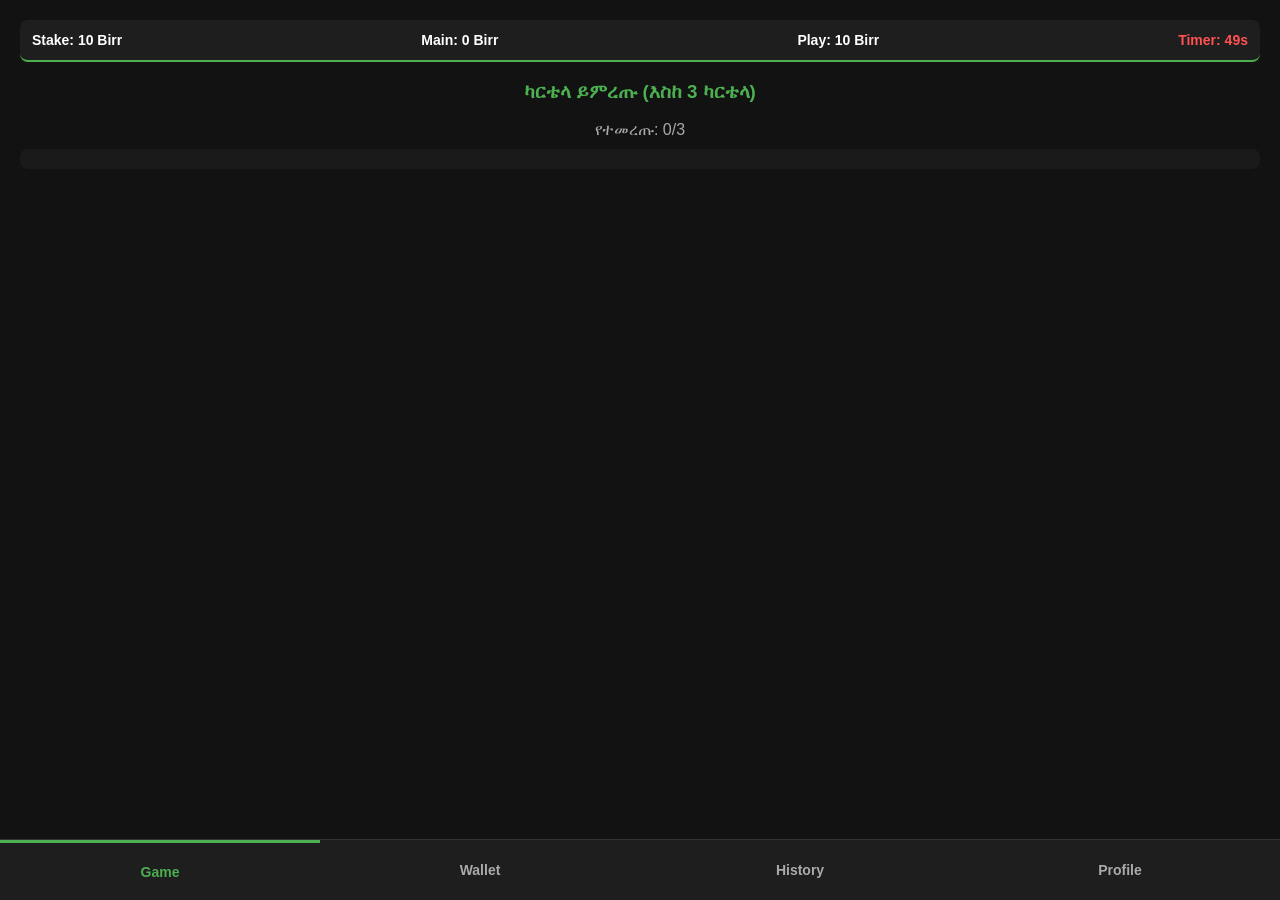
<file: index.html>
<!DOCTYPE html>
<html lang="am">
<head>
    <meta charset="UTF-8">
    <meta name="viewport" content="width=device-width, initial-scale=1.0">
    <title>Zema Bingo</title>
    <style>
        body { font-family: Arial, sans-serif; background-color: #121212; color: white; margin: 0; padding: 20px; padding-bottom: 80px; }
        .screen { display: none; }
        .screen.active { display: block; }
        .top-bar { display: flex; justify-content: space-between; background: #1e1e1e; padding: 12px; border-radius: 8px; font-weight: bold; border-bottom: 2px solid #4caf50; font-size: 14px; }
        .timer-box { color: #ff5252; }
        .title { text-align: center; color: #4caf50; }
        .selected-count-text { text-align: center; color: #aaa; margin-bottom: 10px; }
        
        /* ከ 1 - 600 ካርቴላዎች መረጫ */
        .grid-container { display: grid; grid-template-columns: repeat(4, 1fr); gap: 10px; max-height: 400px; overflow-y: auto; background: #1a1a1a; padding: 10px; border-radius: 8px; }
        .cartela-box { background: #2c2c2c; border: 2px solid #444; border-radius: 6px; display: flex; align-items: center; justify-content: center; font-weight: bold; height: 65px; font-size: 16px; cursor: pointer; }
        .cartela-box.selected { background: #4caf50; color: black; border-color: #81c784; }
        
        /* የቢንጎ መጥሪያ ገጽ (Game Screen) */
        .live-called-screen { background: #1a237e; border: 3px solid #3f51b5; border-radius: 10px; text-align: center; padding: 15px; margin-bottom: 15px; }
        #current-called-number { font-size: 36px; font-weight: bold; color: #ffeb3b; }
        .bingo-board { display: flex; justify-content: space-between; background: #1e1e1e; padding: 10px; border-radius: 8px; margin-bottom: 20px; }
        .board-column { width: 18%; text-align: center; background: #252525; border-radius: 4px; padding: 5px 0; }
        .letter.header { font-size: 20px; font-weight: bold; color: #ff9800; }
        .numbers-list { font-size: 13px; color: #00e676; min-height: 40px; word-wrap: break-word; }
        .bingo-grid { display: grid; grid-template-columns: repeat(5, 1fr); gap: 6px; margin-top: 10px; }
        .bingo-cell { background: #2c2c2c; border: 1px solid #555; height: 50px; display: flex; align-items: center; justify-content: center; font-weight: bold; font-size: 16px; }
        
        /* የዋሌት እና ፕሮፋይል ገጽ */
        .info-card { background: #1e1e1e; padding: 15px; border-radius: 8px; border-left: 5px solid #4caf50; margin-top: 15px; }
        
        /* ኒቪጌชั่น ባር */
        .navbar { position: fixed; bottom: 0; left: 0; width: 100%; display: flex; background: #1e1e1e; border-top: 1px solid #333; height: 60px; }
        .nav-item { flex: 1; background: none; border: none; color: #aaa; font-size: 14px; font-weight: bold; cursor: pointer; }
        .nav-item.active { color: #4caf50; border-top: 3px solid #4caf50; }
    </style>
</head>
<body>

    <!-- 1ኛ ገጽ: ካርቴላ መምረጫ -->
    <div id="selection-screen" class="screen active">
        <div class="top-bar">
            <div>Stake: 10 Birr</div>
            <div>Main: 0 Birr</div>
            <div>Play: 10 Birr</div>
            <div class="timer-box">Timer: <span id="countdown">49</span>s</div>
        </div>
        <h3 class="title">ካርቴላ ይምረጡ (እስከ 3 ካርቴላ)</h3>
        <div class="selected-count-text">የተመረጡ: <span id="selected-count">0</span>/3</div>
        <div id="cartela-grid" class="grid-container"></div>
    </div>

    <!-- 2ኛ ገጽ: Game Screen (ታይመሩ ሲያልቅ የሚመጣው) -->
    <div id="game-screen" class="screen">
        <div class="top-bar">
            <div>Game ID: #<span id="game-id">0001</span></div>
            <div>Main: 0 Birr</div>
            <div>Play: 10 Birr</div>
        </div>
        <div class="live-called-screen">
            <h4>የተጠራ ቁጥር</h4>
			<div id="current-called-number">-</div>
        </div>
        <div class="bingo-board">
            <div class="board-column"><div class="letter header">B</div><div id="col-B" class="numbers-list"></div></div>
            <div class="board-column"><div class="letter header">I</div><div id="col-I" class="numbers-list"></div></div>
            <div class="board-column"><div class="letter header">N</div><div id="col-N" class="numbers-list"></div></div>
            <div class="board-column"><div class="letter header">G</div><div id="col-G" class="numbers-list"></div></div>
            <div class="board-column"><div class="letter header">O</div><div id="col-O" class="numbers-list"></div></div>
        </div>
        <h3 class="title">የእርስዎ 5x5 ካርቴላ</h3>
        <div id="my-cartela-container"></div>
    </div>

    <!-- 3ኛ ገጽ: Wallet -->
    <div id="wallet-screen" class="screen">
        <h3 class="title">የኪስ ቦርሳ (Wallet)</h3>
        <div class="info-card"><p>Main Wallet: <strong>0 Birr</strong></p><p>Play Wallet: <strong>10 Birr</strong></p></div>
    </div>

    <!-- 4ኛ ገጽ: History -->
    <div id="history-screen" class="screen">
        <h3 class="title">የጨዋታ ታሪክ (History)</h3>
        <div class="info-card"><p>የተጫወቱት ጨዋታ የለም።</p></div>
    </div>

    <!-- 5ኛ ገጽ: Profile -->
    <div id="profile-screen" class="screen">
        <h3 class="title">የእኔ ማህደር (Profile)</h3>
        <div class="info-card">
            <p>Telegram ID: <strong>12345678</strong></p>
            <p>Telephone: <strong>09XXXXXXXX</strong></p>
            <p>Main Wallet: <strong>0 Birr</strong></p>
            <p>Play Wallet: <strong>10 Birr</strong></p>
        </div>
    </div>

    <!-- የታችኛው ኒቪጌชั่น ቁልፎች -->
    <nav class="navbar">
        <button class="nav-item active" onclick="switchScreen('game')">Game</button>
        <button class="nav-item" onclick="switchScreen('wallet')">Wallet</button>
        <button class="nav-item" onclick="switchScreen('history')">History</button>
        <button class="nav-item" onclick="switchScreen('profile')">Profile</button>
    </nav>

    <script>
        let selectedCartelas = [];
        let countdownVal = 49;
        let timerInterval = null;

        // የገጽ መቀያየሪያ ቁልፎች
        function switchScreen(screenName) {
            document.querySelectorAll('.screen').forEach(s => s.classList.remove('active'));
            document.querySelectorAll('.nav-item').forEach(n => n.classList.remove('active'));

            if (screenName === 'game') {
                if (countdownVal > 0) {
                    document.getElementById('selection-screen').classList.add('active');
                } else {
                    document.getElementById('game-screen').classList.add('active');
                }
                document.querySelector('.navbar button:nth-child(1)').classList.add('active');
            } else {
                document.getElementById(${screenName}-screen).classList.add('active');
                const navIndex = screenName === 'wallet' ? 1 : screenName === 'history' ? 2 : 3;
                document.querySelectorAll('.nav-item')[navIndex].classList.add('active');
            }
        }

        // ከ 1 - 600 ካርቴላዎችን መፍጠሪያ
        const gridContainer = document.getElementById('cartela-grid');
        for (let i = 1; i <= 600; i++) {
            const box = document.createElement('div');
            box.className = 'cartela-box';
            box.innerText = i;
            box.onclick = () => toggleCartela(i, box);
            gridContainer.appendChild(box);
        }

        // ምርጫ እና ቀለም መቀየሪያ
        function toggleCartela(id, element) {
            if (selectedCartelas.includes(id)) {
                selectedCartelas = selectedCartelas.filter(item => item !== id);
                element.classList.remove('selected');
				} else {
                if (selectedCartelas.length >= 3) {
                    alert("ቢበዛ መምረጥ የሚችሉት 3 ካርቴላ ብቻ ነው!");
                    return;
                }
                selectedCartelas.push(id);
                element.classList.add('selected');
            }
            document.getElementById('selected-count').innerText = selectedCartelas.length;
        }

        // ታይመር ማስነሻ
        timerInterval = setInterval(() => {
            countdownVal--;
            document.getElementById('countdown').innerText = countdownVal;
            
            if (countdownVal <= 0) {
                clearInterval(timerInterval);
                // ታይመሩ ሲያልቅ ወደ Game Screen ይቀይራል
                document.getElementById('selection-screen').classList.remove('active');
                document.getElementById('game-screen').classList.add('active');
                generateMyCartela();
                startCallingBingoNumbers();
            }
        }, 1000);

        // 5x5 ካርቴላ ማመንጫ
        function generateMyCartela() {
            const container = document.getElementById('my-cartela-container');
            container.innerHTML = ''; 
            if(selectedCartelas.length === 0) {
                container.innerHTML = "<p style='text-align:center;'>የተመረጠ ካርቴላ የለም።</p>";
                return;
            }
            selectedCartelas.forEach(num => {
                const title = document.createElement('h4');
                title.innerText = ካርቴላ #${num};
                container.appendChild(title);
                const grid = document.createElement('div');
                grid.className = 'bingo-grid';
                for (let r = 0; r < 5; r++) {
                    for (let c = 0; c < 5; c++) {
                        const cell = document.createElement('div');
                        cell.className = 'bingo-cell';
                        if (r === 2 && c === 2) {
                            cell.innerText = "FREE";
                            cell.style.backgroundColor = "#ff9800";
                        } else {
                            cell.innerText = Math.floor(Math.random() * 15) + (c * 15 + 1);
                        }
                        grid.appendChild(cell);
                    }
                }
                container.appendChild(grid);
            });
        }
</script>
</body>
</html>
</file>
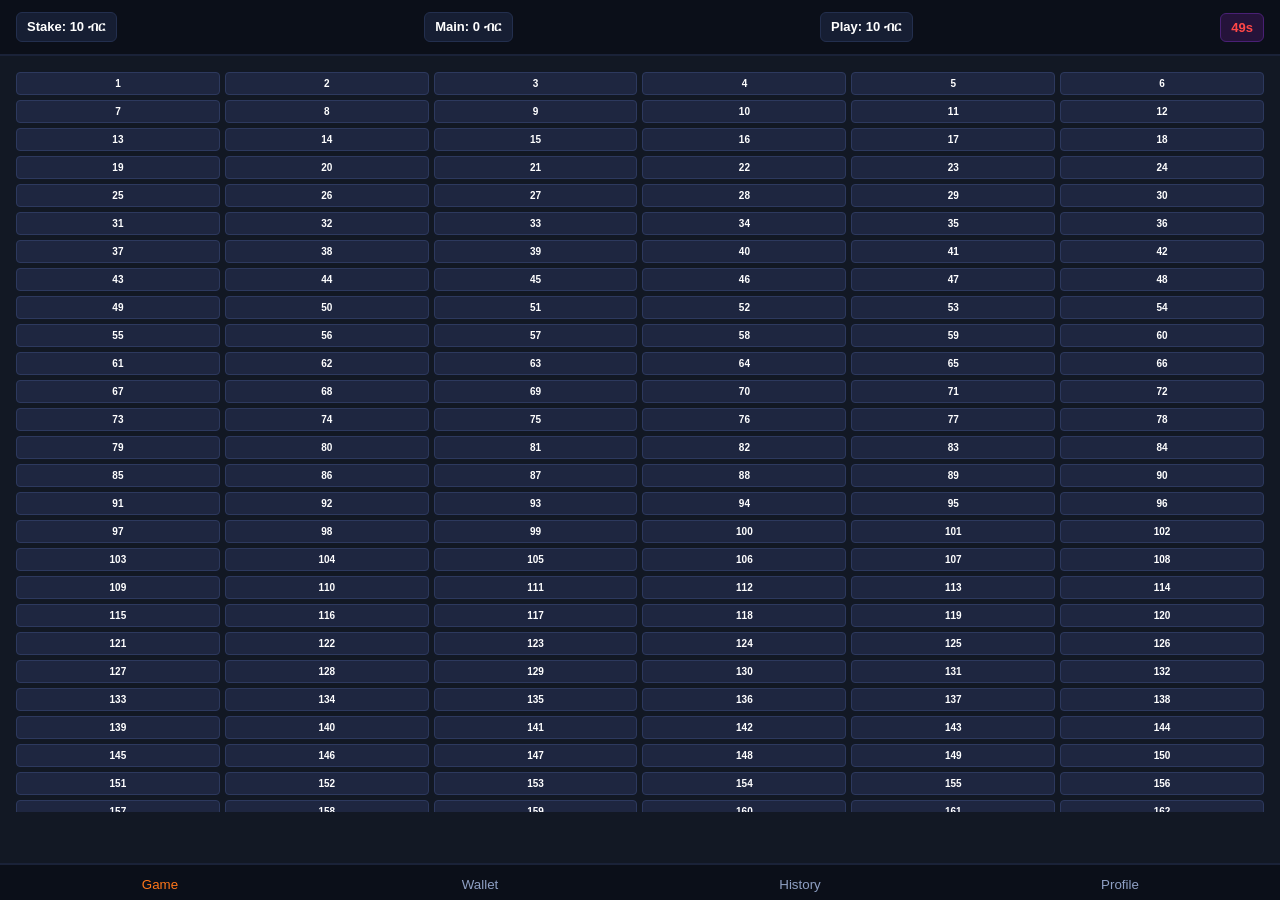
<file: templates_index.html>
<!DOCTYPE html>
<html lang="am">
<head>
    <meta charset="UTF-8">
    <meta name="viewport" content="width=device-width, initial-scale=1.0">
    <title>Habesha Bingo</title>
    <link rel="stylesheet" href="style.css">
    <link rel="stylesheet" href="https://cloudflare.com">
</head>
<body>

    <!-- TOP BAR (DYNAMIC) -->
    <div class="top-bar">
        <div class="top-item" id="top-stake-box">Stake: <span id="top-stake">10</span> ብር</div>
        <div class="top-item" id="top-main-wallet-box">Main: <span id="top-main-wallet">0</span> ብር</div>
        <div class="top-item">Play: <span id="top-play-wallet">10</span> ብር</div>
        <div class="top-item id-timer-section">
            <span id="game-id-display" class="hidden">ID: 0001</span>
            <span id="countdown-timer"><i class="fa-solid fa-clock"></i> <span id="timer-sec">49</span>s</span>
        </div>
        <!-- Live Stats (Only visible during active gameplay) -->
        <div id="live-stats" class="live-stats hidden">
            <div class="top-item highlight-blue">Cards: <span id="selected-count-top">0</span></div>
            <div class="top-item highlight-gold">DERASH: <span id="derash-amount">0</span> ብር</div>
        </div>
    </div>

    <!-- MAIN CONTAINER FOR TABS -->
    <div class="main-content">
        
        <!-- 1. GAME TAB -->
        <div id="tab-game" class="tab-view active">
            <!-- Card Selection Screen (1 - 600 Catalog) -->
            <div id="selection-screen">
                <div class="selection-grid" id="cards-grid">
                    <!-- Cards 1-600 generated compactly via Javascript -->
                </div>
            </div>

            <!-- Bingo Gameplay Screen -->
            <div id="gameplay-screen" class="hidden">
                <div class="gameplay-top">
                    <!-- Current Called Ball Display Screen -->
                    <div class="called-number-wrapper">
                        <div id="called-ball-display" class="called-ball-empty">-</div>
                    </div>

                    <!-- B-I-N-G-O Scoreboard Panel Layout -->
                    <div class="bingo-board-container">
                        <div class="bingo-header-row">
                            <div class="b-col-h">B</div>
                            <div class="i-col-h">I</div>
                            <div class="n-col-h">N</div>
                            <div class="g-col-h">G</div>
                            <div class="o-col-h">O</div>
                        </div>
                        <div class="bingo-columns-grid">
                            <div class="board-column" id="board-b"></div>
                            <div class="board-column" id="board-i"></div>
                            <div class="board-column" id="board-n"></div>
                            <div class="board-column" id="board-g"></div>
                            <div class="board-column" id="board-o"></div>
                        </div>
                    </div>
                </div>

                <!-- Selected Player Cards (Arranged horizontally at the bottom) -->
                <div class="player-cards-container" id="player-cards-list">
                    <!-- 5x5 grids are appended here dynamically -->
                </div>
            </div>
        </div>

        <!-- 2. WALLET TAB -->
        <div id="tab-wallet" class="tab-view">
            <h2>የኪስ ቦርሳ (Wallet)</h2>
            <div class="wallet-card">
                <div class="wallet-balance">
                    <p>Main Wallet</p>
                    <h3><span id="wallet-main-val">0</span> ብር</h3>
                </div>
                <div class="wallet-balance">
                    <p>Play Wallet</p>
                    <h3><span id="wallet-play-val">10</span> ብር</h3>
                </div>
            </div>
            
            <div class="history-section">
                <h3><i class="fa-solid fa-history"></i> የግብይት ታሪክ (Transaction History)</h3>
                <div class="transaction-list">
                    <div class="trx-item deposit">
                        <span><i class="fa-solid fa-arrow-down"></i> Deposit (ገቢ)</span>
                        <span class="trx-amt">+100 ብር</span>
                    </div>
                    <div class="trx-item withdraw">
                        <span><i class="fa-solid fa-arrow-up"></i> Withdraw (ወጪ)</span>
                        <span class="trx-amt">-50 ብር</span>
                    </div>
                </div>
            </div>
        </div>

        <!-- 3. HISTORY TAB -->
        <div id="tab-history" class="tab-view">
            <h2>የጨዋታ ታሪክ (Game History)</h2>
            <div class="history-list">
                <div class="history-game-item win">
                    <div>Game ID: #0001 | 3 Cards</div>
                    <div class="status-tag">WINS 24 ብር</div>
                </div>
            </div>
        </div>

        <!-- 4. PROFILE TAB -->
        <div id="tab-profile" class="tab-view">
            <h2>የግል መገለጫ (Profile)</h2>
            <div class="profile-card">
                <div class="profile-avatar"><i class="fa-solid fa-user"></i></div>
                <div class="profile-details">
                    <p><strong>Telegram ID:</strong> <span id="prof-tg-id">584930221</span></p>
                    <p><strong>Telephone:</strong> <span id="prof-phone">+251912345678</span></p>
                    <hr>
                    <p><strong>Main Wallet:</strong> <span id="prof-main-w">0</span> ብር</p>
                    <p><strong>Play Wallet:</strong> <span id="prof-play-w">10</span> ብር</p>
                    <hr>
                    <!-- Audio Toggle Switch Control Located Inside Profile -->
                    <p><strong>የጨዋታ ድምፅ (Sound):</strong> 
                        <button id="btn-sound-toggle" class="sound-btn">
                            <i class="fa-solid fa-volume-high"></i> ON
                        </button>
                    </p>
                </div>
            </div>
        </div>

    </div>

    <!-- BOTTOM NAVIGATION BAR -->
    <div class="nav-bar">
        <button class="nav-item active" onclick="switchTab('tab-game', this)"><i class="fa-solid fa-gamepad"></i><span>Game</span></button>
        <button class="nav-item" onclick="switchTab('tab-wallet', this)"><i class="fa-solid fa-wallet"></i><span>Wallet</span></button>
        <button class="nav-item" onclick="switchTab('tab-history', this)"><i class="fa-solid fa-clock-rotate-left"></i><span>History</span></button>
        <button class="nav-item" onclick="switchTab('tab-profile', this)"><i class="fa-solid fa-user-gear"></i><span>Profile</span></button>
    </div>

    <!-- WINNER ANNOUNCEMENT POPUP MODAL overlay -->
    <div id="winner-modal" class="modal hidden">
        <div class="modal-content animate-pop">
            <div class="trophy-icon"><i class="fa-solid fa-trophy"></i></div>
            <h2>BINGO! አሸናፊ ታውቋል!</h2>
            <p class="winner-username">Username: <span id="winner-tg-name">@habesha_player</span></p>
            <p class="next-round-alert">በ 4 ሰከንድ ውስጥ አዲስ ጨዋታ ይጀምራል...</p>
        </div>
    </div>

    <script src="app.js"></script>
</body>
</html>
</file>
<file: style.css>
:root {
    --bg-dark: #121824;
    --card-bg: #1e2640;
    --primary-orange: #ff7619;
    --primary-blue: #1fa2ff;
    --primary-yellow: #ffd200;
    --primary-green: #00cd6c;
    --primary-pink: #ff527b;
    --text-light: #ffffff;
    --text-muted: #8fa0c4;
    --accent-gold: #ffbe1a;
}

* {
    box-sizing: border-box;
    margin: 0; padding: 0;
    font-family: 'Segoe UI', sans-serif;
    -webkit-tap-highlight-color: transparent;
}

body {
    background-color: var(--bg-dark);
    color: var(--text-light);
    display: flex;
    flex-direction: column;
    height: 100vh;
    overflow: hidden;
}

/* TOP HEADLINE APP BAR */
.top-bar {
    background-color: #0b0f19;
    display: flex;
    justify-content: space-between;
    align-items: center;
    padding: 12px 16px;
    font-weight: bold;
    font-size: 13px;
    border-bottom: 2px solid #1a2238;
    z-index: 10;
}
.top-item {
    background: #161e33;
    padding: 6px 10px;
    border-radius: 6px;
    border: 1px solid #232f4e;
}
.id-timer-section {
    display: flex;
    gap: 8px;
    align-items: center;
    background: #25133a !important;
    border-color: #492075 !important;
}
#countdown-timer { color: #ff4747; }

.live-stats {
    display: flex;
    gap: 8px;
    position: absolute;
    left: 16px;
    top: 55px;
    z-index: 5;
}
.highlight-blue { border-color: var(--primary-blue); color: var(--primary-blue); }
.highlight-gold { border-color: var(--accent-gold); color: var(--accent-gold); }

/* MAIN SCROLLABLE APP FRAME */
.main-content {
    flex: 1;
    overflow-y: auto;
    padding: 16px;
    padding-bottom: 80px;
}
.tab-view { display: none; height: 100%; }
.tab-view.active { display: block; }

/* COMPACT GRID FOR 1-600 CARDS */
.selection-grid {
    display: grid;
    grid-template-columns: repeat(6, 1fr);
    gap: 5px;
    max-height: calc(100vh - 160px);
    overflow-y: auto;
}
.card-box {
    background-color: var(--card-bg);
    border: 1px solid #2d395e;
    border-radius: 4px;
    padding: 5px 2px;
    text-align: center;
    font-size: 10px;
    font-weight: 600;
    cursor: pointer;
}
.card-box.selected {
    background-color: var(--primary-orange);
    color: #000;
    border-color: #fff;
}

/* GAMEPLAY SCOREBOARD SECTION */
.gameplay-top {
    display: grid;
    grid-template-columns: 100px 1fr;
    gap: 12px;
    background: #171f35;
    padding: 12px;
    border-radius: 8px;
    margin-top: 40px;
    margin-bottom: 16px;
}
.called-number-wrapper {
    display: flex;
    justify-content: center;
    align-items: center;
    background: #090d16;
    border-radius: 8px;
    border: 2px solid #33436b;
}
#called-ball-display {
    font-size: 26px;
    font-weight: 900;
    width: 60px;
    height: 60px;
    border-radius: 50%;
    display: flex;
    align-items: center;
    justify-content: center;
}
.called-ball-empty { background: #222; color: #555; border: 2px dashed #444; }

/* Scoreboard columns container setup */
.bingo-board-container { display: flex; flex-direction: column; }
.bingo-header-row {
    display: grid;
    grid-template-columns: repeat(5, 1fr);
    text-align: center;
    font-weight: 900;
    font-size: 14px;
    padding-bottom: 4px;
}
.b-col-h { color: var(--primary-orange); }
.i-col-h { color: var(--primary-blue); }
.n-col-h { color: var(--primary-yellow); }
.g-col-h { color: var(--primary-green); }
.o-col-h { color: var(--primary-pink); }

.bingo-columns-grid {
    display: grid;
    grid-template-columns: repeat(5, 1fr);
    background: #0f1524;
    border-radius: 6px;
    padding: 4px;
    gap: 3px;
}
.board-column { display: flex; flex-direction: column; gap: 2px; }
.board-num-cell {
    font-size: 9px;
    font-weight: bold;
    text-align: center;
    background: #1a233a;
    padding: 2px 0;
    color: #4f6385;
}
.board-num-cell.hit-B { background: var(--primary-orange) !important; color: #000 !important; }
.board-num-cell.hit-I { background: var(--primary-blue) !important; color: #000 !important; }
.board-num-cell.hit-N { background: var(--primary-yellow) !important; color: #000 !important; }
.board-num-cell.hit-G { background: var(--primary-green) !important; color: #000 !important; }
.board-num-cell.hit-O { background: var(--primary-pink) !important; color: #000 !important; }

/* DYNAMIC HORIZONTAL CARD LIST CONTAINER */
.player-cards-container { display: flex; gap: 12px; overflow-x: auto; padding-bottom: 8px; }
.mini-card { background: #1b2238; border: 2px solid #34446d; border-radius: 8px; padding: 8px; min-width: 225px; flex: 1; }
.card-title-header { text-align: center; font-size: 11px; color: var(--accent-gold); margin-bottom: 4px; font-weight: bold; }
.grid-5x5 { display: grid; grid-template-columns: repeat(5, 1fr); gap: 3px; }
.cell-5x5 {
    background: #101626; aspect-ratio: 1; display: flex;
    align-items: center; justify-content: center; font-size: 11px; font-weight: bold; color: #d1dcff;
}
.cell-5x5.free-space { background: #2c3a5e; color: var(--accent-gold); font-size: 8px; }
.cell-5x5.marked { background: #00cd6c !important; color: #000 !important; }

/* ACCOUNT PROFILE AND WALLET SYSTEM INTERFACES */
.wallet-card, .profile-card { background: var(--card-bg); border: 1px solid #2a375b; border-radius: 12px; padding: 16px; margin: 16px 0; }
.wallet-card { display: flex; justify-content: space-around; text-align: center; }
.wallet-balance h3 { color: var(--primary-orange); font-size: 20px; }
.transaction-list, .history-list { display: flex; flex-direction: column; gap: 10px; }
.trx-item, .history-game-item { background: #171f34; padding: 12px; border-radius: 8px; display: flex; justify-content: space-between; font-size: 14px; }
.trx-item.deposit .trx-amt { color: var(--primary-green); }
.trx-item.withdraw .trx-amt { color: #ff4747; }
.profile-avatar { font-size: 35px; color: var(--primary-blue); background: #131a2e; padding: 12px; border-radius: 50%; }

.sound-btn {
    background: #131a2e; border: 1px solid #00cd6c; color: #fff; 
    padding: 6px 12px; border-radius: 6px; margin-left: 8px; cursor: pointer;
}

/* FIXED UTILITY NAVIGATION CONTROL STRIP */
.nav-bar { position: fixed; bottom: 0; left: 0; width: 100%; background-color: #0b0f19; border-top: 2px solid #1a2238; display: grid; grid-template-columns: repeat(4, 1fr); padding: 8px 0; z-index: 100; }
.nav-item { background: none; border: none; color: var(--text-muted); display: flex; flex-direction: column; align-items: center; gap: 4px; cursor: pointer; }
.nav-item.active { color: var(--primary-orange); }

/* BINGO CELEBRATION WIN POPUP SCREEN */
.modal { position: fixed; top: 0; left: 0; width: 100%; height: 100%; background: rgba(5, 8, 15, 0.85); display: flex; align-items: center; justify-content: center; z-index: 1000; }
.modal-content { background: #1c253e; border: 3px solid var(--accent-gold); border-radius: 16px; padding: 30px 24px; text-align: center; width: 85%; max-width: 330px; }
.winner-username { font-size: 20px; font-weight: bold; color: var(--primary-green); margin: 10px 0; }
.hidden { display: none !important; }
.animate-pop { animation: popIn 0.3s ease; }
@keyframes popIn { from { transform: scale(0.8); opacity: 0; } to { transform: scale(1); opacity: 1; } }
</file>
